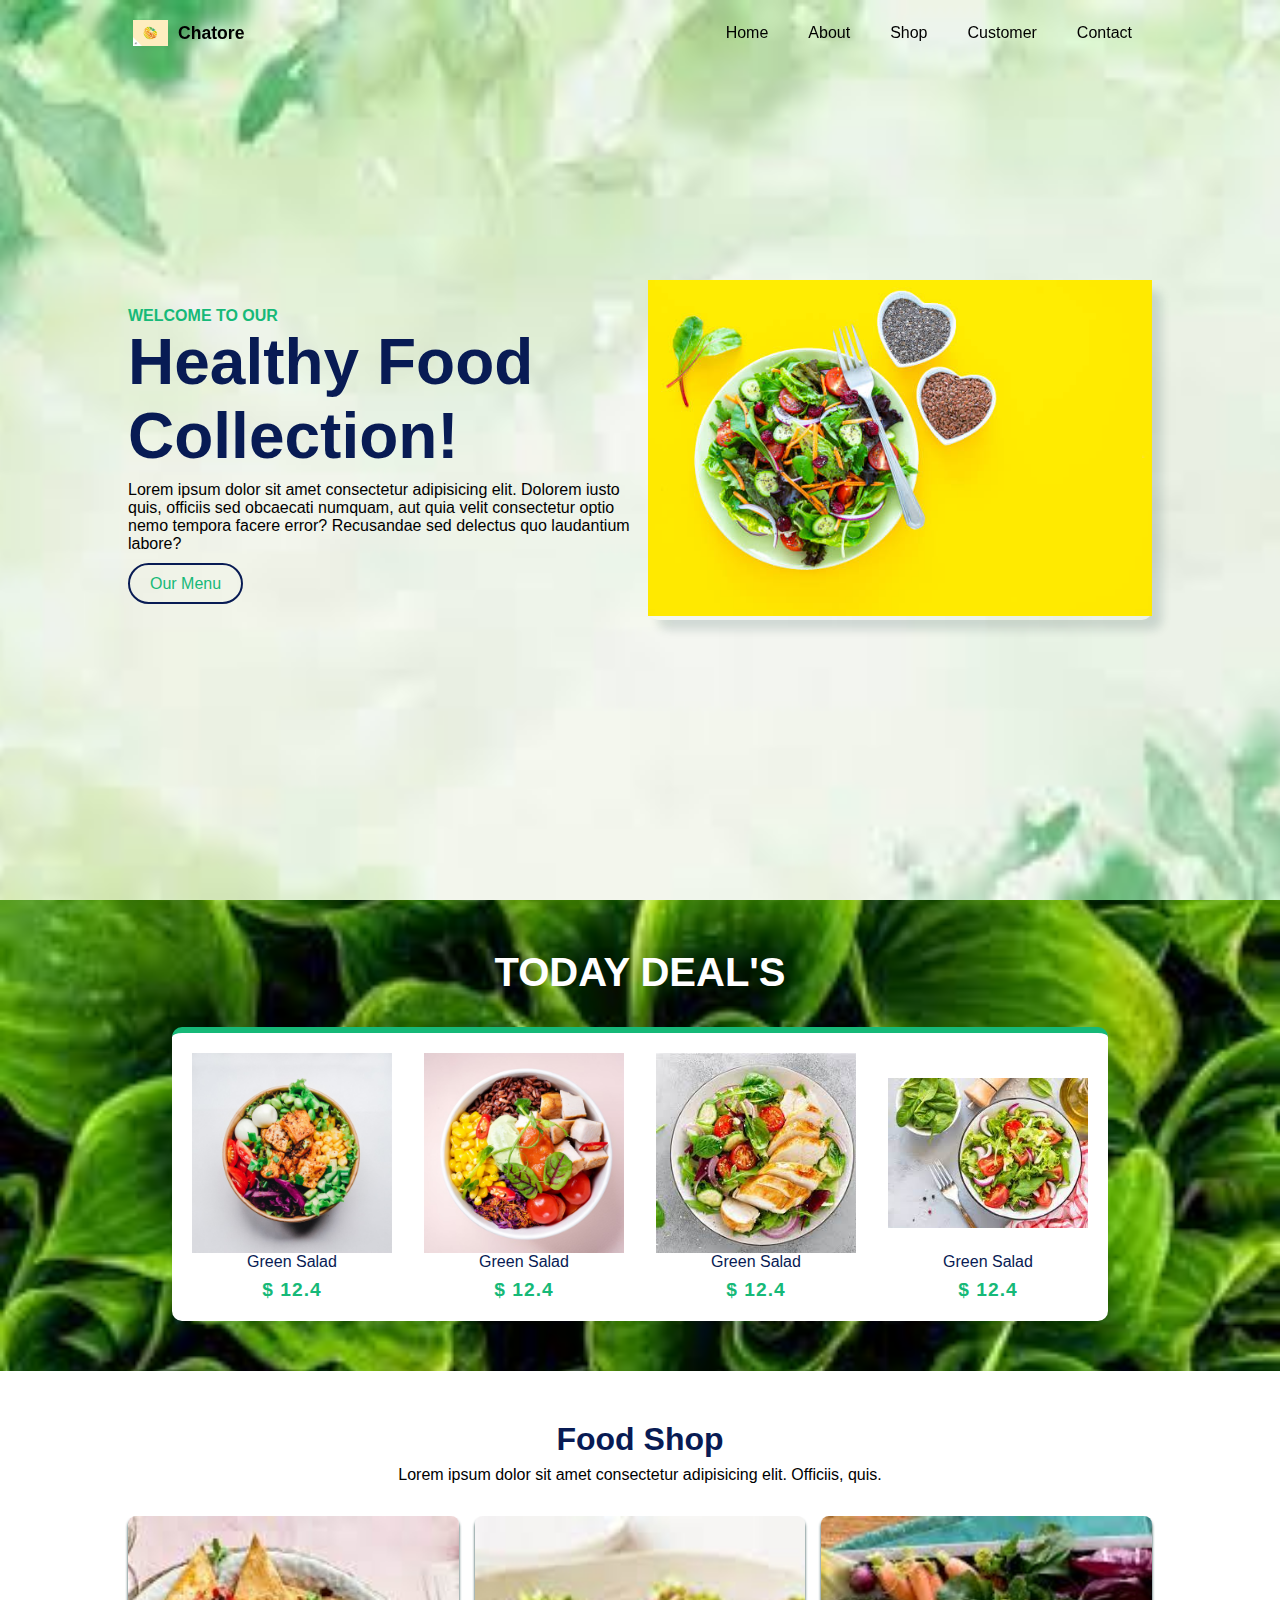
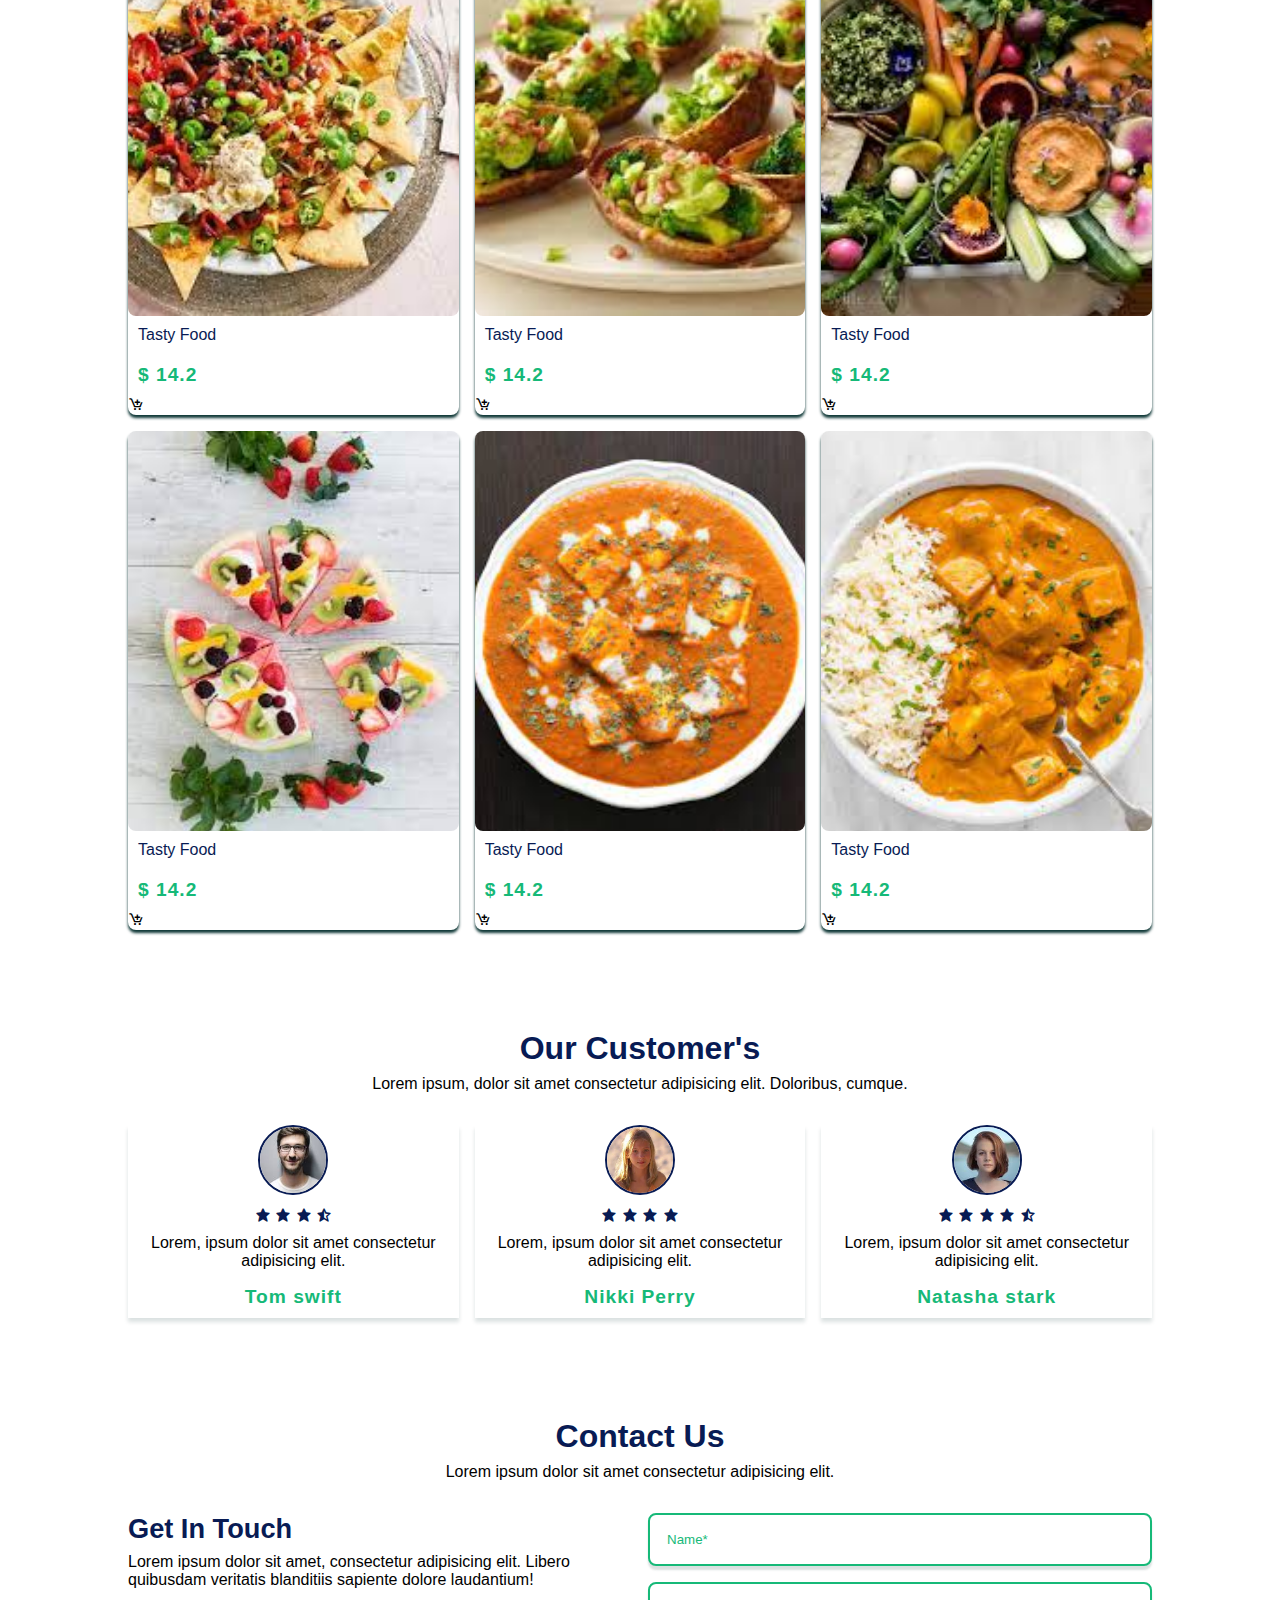
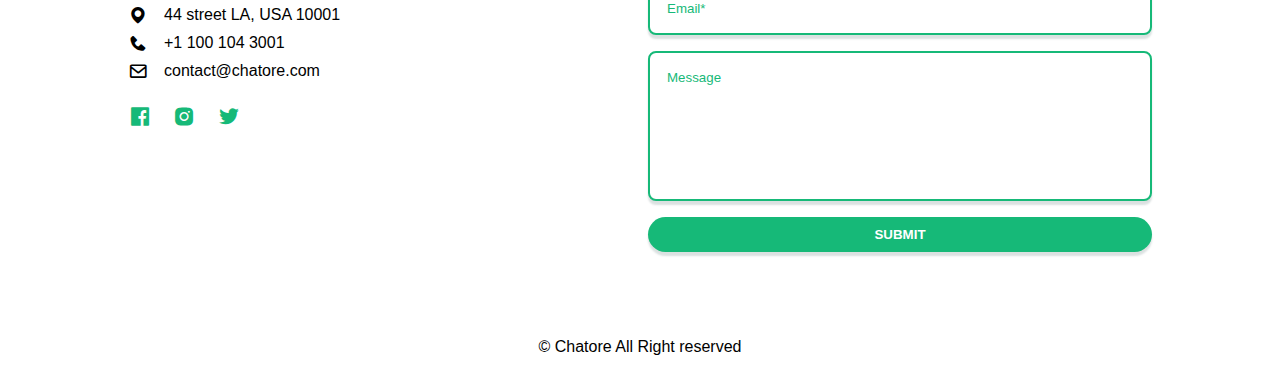
<file: E-Commerse/ecom.html>
<!DOCTYPE html>
<html lang="en">
<head>
    <meta charset="UTF-8">
    <meta name="viewport" content="width=device-width, initial-scale=1.0">
    <title>responsive Food Website</title>
    <link rel="stylesheet" href="ecom.css">
    <link rel="stylesheet" href="https://unpkg.com/boxicons@2.1.4/css/boxicons.min.css">
</head>
<body>
    <header>
        <a href="#" class="logo"><img src="logoo.jpg" alt="image">Chatore</a>
        <div class="bx bx-menu" id="menu-icon"></div>

        <ul class="navbar">
            <li><a href="#home">Home</a></li>
            <li><a href="#about">About</a></li>
            <li><a href="#shop">Shop</a></li>
            <li><a href="#customer">Customer</a></li>
            <li><a href="#contact">Contact</a></li>
        </ul>
    </header>
    <section class="home" id="home">
        <div class="home-text">
            <span>Welcome to our</span>
            <h1>Healthy Food <br>Collection!</h1>
            <p>Lorem ipsum dolor sit amet consectetur adipisicing elit. Dolorem iusto quis, officiis sed obcaecati numquam, aut quia velit consectetur optio nemo tempora facere error? Recusandae sed delectus quo laudantium labore?</p>
            <a href="#" class="btn">Our Menu</a>
        </div>
        <div class="home-img">
            <img src="home.jpg" alt="">
        </div>
    </section>
    <section class="about" id="about">
        <h1>Today Deal's</h1>

        <div class="about-container">
            <div class="about-box">
                <div class="box-img">
                    <img src="about1.avif" alt="">
                </div>
                <h3>Green Salad</h3>
                <h2>$ 12.4</h2>
            </div>
            <div class="about-box">
                <div class="box-img">
                    <img src="about2.avif" alt="">
                </div>
                <h3>Green Salad</h3>
                <h2>$ 12.4</h2>
            </div>
            <div class="about-box">
                <div class="box-img">
                    <img src="about3.jpg" alt="">
                </div>
                <h3>Green Salad</h3>
                <h2>$ 12.4</h2>
            </div>
            <div class="about-box">
                <div class="box-img">
                    <img src="about4.jpg" alt="">
                </div>
                <h3>Green Salad</h3>
                <h2>$ 12.4</h2>
            </div>
        </div>
    </section>

    <section class="shop" id="shop">
        <div class="heading">
            <h2>Food Shop</h2>
            <p>Lorem ipsum dolor sit amet consectetur adipisicing elit. Officiis, quis.</p>
        </div>
        <div class="shop-container">
            <div class="shop-box">
                <div class="shop-img">
                    <img src="shop1.jpeg" alt="">
                </div>
                <h3>Tasty Food</h3>
                <h2>$ 14.2</h2>
                <i class='bx bx-cart-add'></i>           
            </div>
            <div class="shop-box">
                <div class="shop-img">
                    <img src="shop2.jpeg" alt="">
                </div>
                <h3>Tasty Food</h3>
                <h2>$ 14.2</h2>
                <i class='bx bx-cart-add'></i>
           </div>
            <div class="shop-box">
                <div class="shop-img">
                    <img src="shop3.jpeg" alt="">
                </div>
                <h3>Tasty Food</h3>
                <h2>$ 14.2</h2>
                <i class='bx bx-cart-add'></i>
            </div>
            <div class="shop-box">
                <div class="shop-img">
                    <img src="shop4.jpeg" alt="">
                </div>
                <h3>Tasty Food</h3>
                <h2>$ 14.2</h2>
                <i class='bx bx-cart-add'></i>
            </div>
            <div class="shop-box">
                <div class="shop-img">
                    <img src="shop5.jpeg" alt="">
                </div>
                <h3>Tasty Food</h3>
                <h2>$ 14.2</h2>
                <i class='bx bx-cart-add'></i>
            </div>
            <div class="shop-box">
                <div class="shop-img">
                    <img src="shop6.jpeg" alt="">
                </div>
                <h3>Tasty Food</h3>
                <h2>$ 14.2</h2>
                <i class='bx bx-cart-add'></i>
            </div>
            
        </div>
    </section>

    <section class="customer" id="customer">
        <div class="heading">
            <h2>Our Customer's</h2>
            <p>Lorem ipsum, dolor sit amet consectetur adipisicing elit. Doloribus, cumque.</p>
        </div>
        <div class="customer-container">
            <div class="box">
                <img src="nc2" alt="">
                <div class="stars">
                    <i class='bx bxs-star'></i>
                    <i class='bx bxs-star'></i>
                    <i class='bx bxs-star'></i>
                    <i class='bx bxs-star-half'></i>
                </div>
                <p>Lorem, ipsum dolor sit amet consectetur adipisicing elit.</p>
                <h2>Tom swift</h2>
            </div>
            <div class="box">
                <img src="nc3" alt="">
                <div class="stars">
                    <i class='bx bxs-star'></i>
                    <i class='bx bxs-star'></i>
                    <i class='bx bxs-star'></i>
                    <i class='bx bxs-star'></i>                
                </div>
                <p>Lorem, ipsum dolor sit amet consectetur adipisicing elit.</p>
                <h2>Nikki Perry</h2>
            </div>
            <div class="box">
                <img src="nc1" alt="">
                <div class="stars">
                    <i class='bx bxs-star'></i>
                    <i class='bx bxs-star'></i>
                    <i class='bx bxs-star'></i>
                    <i class='bx bxs-star'></i>  
                    <i class='bx bxs-star-half'></i>       
                </div>
                <p>Lorem, ipsum dolor sit amet consectetur adipisicing elit.</p>
                <h2>Natasha stark</h2>
            </div>
        </div>
    </section>

    <section class="contact" id="contact">
        <div class="heading">
            <h2>Contact Us</h2>
            <p>Lorem ipsum dolor sit amet consectetur adipisicing elit.</p>
        </div>
        <div class="contact-container">
            <div class="contact-info">
                <h2>Get In Touch</h2>
                <p>Lorem ipsum dolor sit amet, consectetur adipisicing elit. Libero quibusdam veritatis blanditiis sapiente dolore laudantium!</p>
                <div class="adress">
                    <i class='bx bxs-map'><span>44 street LA, USA 10001</span></i>
                    <i class='bx bxs-phone'><span>+1 100 104 3001</span></i>
                    <i class='bx bx-envelope'><span>contact@chatore.com</span></i>
                </div>
                <div class="social">
                    <a href="#"><i class='bx bxl-facebook-square'></i></a>
                    <a href="#"><i class='bx bxl-instagram-alt'></i></a>
                    <a href="#"><i class='bx bxl-twitter'></i></a>
                </div>
            </div>
            <div class="contact-form">
                <form action="">
                    <input type="text" placeholder="Name*">
                    <input type="email" name="" id="" placeholder="Email*">
                    <textarea name="" id="" cols="30" rows="10" placeholder="Message"></textarea>
                    <input type="button" value="Submit" class="btn">
                </form>
            </div>
        </div>
    </section>
    <div class="copyright">
        <p>&#169; Chatore All Right reserved</p>
    </div>
    <script src="main.js"></script>
</body>
</html>
</file>
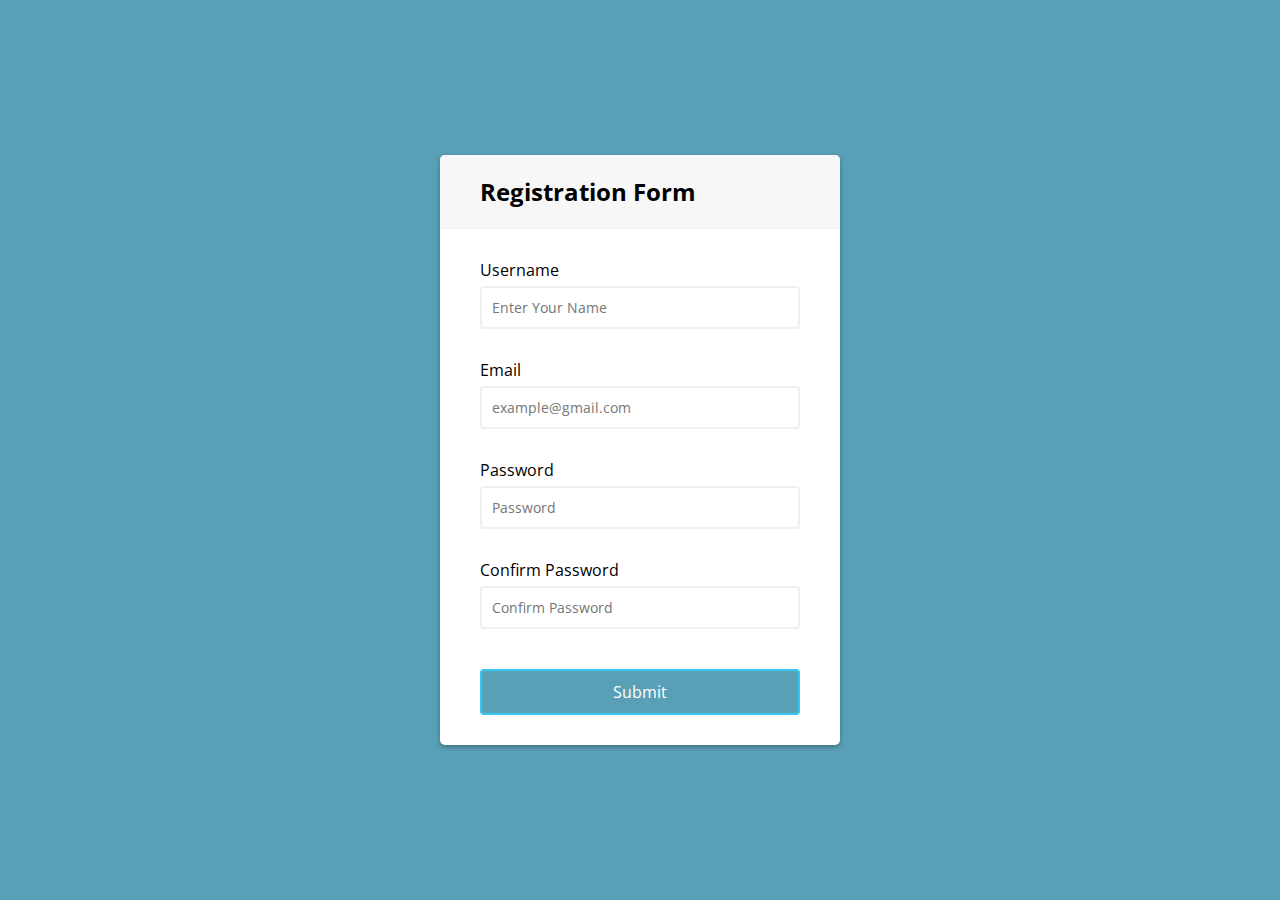
<file: Registration_Form/RForm.html>
<!DOCTYPE html>
<html lang="en">
<head>
    <meta charset="UTF-8">
    <meta name="viewport" content="width=device-width, initial-scale=1.0">
    <title>Registration Form</title>
    <link rel="stylesheet" href="https://cdnjs.cloudflare.com/ajax/libs/font-awesome/6.2.0/css/all.min.css">
    <link rel="stylesheet" href="RStyle.css">
</head>
<body>
    <div class="container">
        <div class="header">
            <h2>Registration Form</h2>
        </div>
        <form id="form" class="form">
            <div class="form-control">
                <label for="username">Username</label>
                <input type="text" placeholder="Enter Your Name" id="username" />
                <i class="fas fa-check-circle"></i>
                <i class="fas fa-exclamation-circle"></i>
                <small>Error message</small>
            </div>
            <div class="form-control">
                <label for="username">Email</label>
                <input type="email" placeholder="example@gmail.com" id="email" />
                <i class="fas fa-check-circle"></i>
                <i class="fas fa-exclamation-circle"></i>
                <small>Error message</small>
            </div>
            <div class="form-control">
                <label for="username">Password</label>
                <input type="password" placeholder="Password" id="password" />
                <i class="fas fa-check-circle"></i>
                <i class="fas fa-exclamation-circle"></i>
                <small>Error message</small>
            </div>
            <div class="form-control">
                <label for="username">Confirm Password</label>
                <input type="password" placeholder="Confirm Password" id="password2" />
                <i class="fas fa-check-circle"></i>
                <i class="fas fa-exclamation-circle"></i>
                <small>Error message</small>
            </div>
            <button>Submit</button>
        </form>
    </div>
    <script src="RScript.js"></script>
</body>
</html>
</file>
<file: E-Commerse/ecom.css>
*
{
    margin: 0;
    padding: 0;
    box-sizing: border-box;
    scroll-padding-top: 2rem;
    list-style: none;
    text-decoration: none;
    scroll-behavior: smooth;
    font-family: 'Poppins',sans-serif;
}
:root
{
    --main-color: #16b978;
    --second-color: #081b54;
}

section
{
    padding: 50px 10%;
}

img
{
    width: 100%;
}

*::selection
{
    color: #fff;
    background: var(--main-color);
}

header
{
    position: fixed;
    width: 100%;
    top: 0;
    right: 0;
    z-index: 1000;
    display: flex;
    align-items: center;
    justify-content: space-between;
    padding: 15px 10%;
    transition: 0.2s;
}
header.active{
    background: var(--second-color);
    box-shadow: 0 0 4px rgb(14 55 54 / 15%);
}

header.active .logo{
    color: #fff;
}
header.active .navbar a{
    color: #fff;
}

.logo
{
    display: flex;
    align-items: center;
    font-size: 1.1rem;
    font-weight: 600;
    color: black;
    padding: 5PX;
}

.logo img
{
    width: 35px;
    margin-right: 10px;
}

.navbar
{
    display: flex;
}

.navbar a
{
    font-size: 1rem;
    padding: 10px 20px;
    color: black;
    font-weight: 500;
}

.navbar a:hover
{
    color: #fff;
    background: var(--main-color);
    border-radius: 4px;
}

#menu-icon
{
    font-size: 24px;
    cursor: pointer;
    z-index: 10001;
    display: none;
}

.home{
    width: 100%;
    min-height: 100vh;
    display: flex;
    flex-wrap: wrap;
    align-items: center;
    background: url(final.jpeg);
    background-repeat: no-repeat;
    background-size: cover;
    background-position: center;
    gap: 1rem;
}
.home-img
{
    box-shadow:10px 10px 10PX rgb(14 55 54 / 15%);
    border-radius: 10px;
}
.home-text
{
    flex: 1 1 17rem;
}
.home-img
{
    flex: 1 1 17rem;
}
.home-text  span
{
    font-size: 1rem;
    text-transform: uppercase;
    font-weight: 600;
    color: var(--main-color);
}

.home-text h1{
    font-size: 4rem;
    color: var(--second-color);
}
.home-text p{
    margin: 0.5rem 0 1.4rem;
}
.btn{
    padding: 10px 20px;
    border: 2px solid var(--second-color);
    border-radius: 40px;
    color: var(--main-color);
    font-weight: 500;
}
.btn:hover{
    letter-spacing: 2px;
    color: #fff;
    background: var(--main-color);
}
.about
{
    display: flex;
    align-items: center;
    flex-direction: column;
    background: url(about-bg.jpeg);
    background-repeat: no-repeat;
    background-size: cover;
    background-position: center;
}
.about h1{
    font-size: 2.5rem;
    color: #fff;
    margin-bottom: 2rem;
    text-transform: uppercase;
}
.about-container
{
    background: #fff;
    display: flex;
    flex-wrap: wrap;
    align-items: center;
    border-radius: 10px;
    border-top: 6px solid var(--main-color);
    padding: 20px;
    gap: 2rem;
}
.box-img{
    width: 200px;
    height: 200px;
}

.box-img img{
    width: 100%;
    height: 100%;
    object-fit: contain;
    object-position: center;
}
.about-box{
    flex: 1 1 8rem;
    display: flex;
    flex-direction: column;
    align-items: center;
    text-align: center;
}
.about-box h3{
    font-size: 1rem;
    font-weight: 500;
    color: var(--second-color);
    margin: 0 0 0.5rem;
}
.about-box h2{
    font-size: 1.2rem;
    color: var(--main-color);
    letter-spacing: 1px;
}
.heading{
    text-align: center;
}
.heading h2{
    font-size: 2rem;
    color: var(--second-color);
    margin-bottom: 0.5rem;
}
.shop-container, 
.customer-container{
    display: flex;
    align-items: center;
    justify-content: center;
    flex-wrap: wrap;
    gap: 1rem;
    margin-top: 2rem;
}

.shop-box{
    position: relative;
    flex: 1 1 17rem;
    box-shadow: 0 3px 3px rgb(14, 55, 54);
    border-radius: 0.5rem;
    height: auto;
}

.shop-img{
    width: 100%;
    height: 400px;
    border-radius: 0.5rem;
    overflow: hidden;
}
.shop-img img{
    width: 100%;
    height: 100%;
    object-fit: cover;
    object-position: center;
}
.shop-img img:hover{
    transform: scale(1.1);
    transition: 0.5s;
}
.shop-box h3{
    font-size: 1rem;
    font-weight: 500;
    color: var(--second-color);
    padding: 10px;
}
.shop-box h2{
    font-size: 1.2rem;
    color: var(--main-color);
    letter-spacing: 1px;
    padding: 10px;
}
.shop-box .bxs-cart-add{
    position: absolute;
    right: 0;
    bottom: 0;
    font-size: 20px;
    padding: 10px;
    color: #fff;
    background: var(--main-color);
    border-radius: 4px 0 4px 0;
}
.shop-box .bxs-cart-add:hover{
    background: var(--second-color);
}
.customer-container .box{
    flex: 1 1 16rem;
    text-align: center;
    box-shadow: 0px 4px 4px rgb(14 55 54 / 15%);
}
.box img{
    width: 70px;
    height: 70px;
    border-radius: 50%;
    object-fit: cover;
    border: 2px solid var(--second-color);
}
.box .bx{
    color: var(--second-color);
    margin-top: 0.5rem;
}
.box p{
    margin: 0.5rem 0 1rem;
}
.box h2{
    font-size: 1.2rem;
    color: var(--main-color);
    letter-spacing: 1px;
    padding-bottom: 10px;
}
.contact-container{
    display: flex;
    flex-wrap: wrap;
    justify-content: center;
    gap: 1rem;
    margin-top: 2rem;
}

.contact-info{
    flex: 1 1 20rem;
}

.contact-form{
    flex: 1 1 20rem;
    display: flex;
    justify-content: center;
}

.contact-info h2{
    font-size: 1.7rem;
    color: var(--second-color);
}

.contact-info p{
    margin: 0.5rem 0 1rem;
}

.adress{
    display: flex;
    flex-direction: column;
}

.adress i{
    display: flex;
    align-items: center;
    margin-bottom: 0.5rem;
    font-size: 20px;
}

.adress span{
    font-size: 1rem;
    margin-left: 1rem;
}
.social{
    margin-top: 1rem;
}
.social a{
    font-size: 24px;
    color: var(--main-color);
    margin-right: 1rem;
}
.social a:hover{
    color: var(--second-color);
}
.contact-form form{
    width: 100%;
    display: flex;
    flex-direction: column;
}
form input, textarea{
    width: 100%;
    padding: 17px;
    border-radius: 0.5rem;
    outline: none;
    margin-bottom: 1rem;
    border: 2px solid  var(--main-color);
    box-shadow: 0 4px 2px rgb(14 55 54 / 15%);
}
form input::placeholder, textarea::placeholder{
    color: var(--main-color);
}
form textarea{
    resize: none;
    height: 150px;
}
form .btn{
    max-width: 100%;
    background: var(--main-color);
    color: #fff;
    text-transform: uppercase;
    font-weight: bold;
    border: none;
}

form .btn:hover{
    background: var(--second-color);
}
.copyright{
    padding: 20px;
    text-align: center;
}

@media (max-width: 1100px) {
    .home-text h1{
        font-size: 3rem;
    }
}

@media (max-width:991px) {
    header{
        padding: 18px 4%;
    }
    section{
        padding: 50px 4%;
    }
}
@media (max-width:991px) {
    header{
        padding: 11px 4%;
    }
    #menu-icon{
        display: initial;
    }

    header.active #menu-icon{
        color: #fff;
    }
    .navbar{
        border-radius: 10px;
    }
    header .navbar{
        position: absolute;
        top: -500px;     
        left: 0;
        right: 0;
        display: flex;
        flex-direction: column;
        background: var(--second-color);
        box-shadow: 0 4px 4px rgb(14 55 54 / 15%);
        transition: 0.2s ease;
        text-align: right;
    }

    .navbar.active
    {
        top: 100%;
    }
    .navbar a {
        padding: 1.5rem;
        display: block;
        color: #fff;
    }
    .home-text h1{
        font-size: 2.4rem;
    }
    .about h1{
        font-size: 2rem;
    }
    .heading h2{
        font-size: 1.6rem;
    }
    .contact-info he{
        font-size: 1.6rem;
    }
}
</file>
<file: Registration_Form/RStyle.css>
@import url('https://fonts.googleapis.com/css?family=Muli&display=swap');
@import url('https://fonts.googleapis.com/css?family=Open+Sans:400,500&display=swap');

* {
	box-sizing: border-box;
}

body {
	background-color: #59a0b6;
	font-family: 'Open Sans', sans-serif;
	display: flex;
	align-items: center;
	justify-content: center;
	min-height: 100vh;
	margin: 0;
}

.container {
	background-color: #fff;
	border-radius: 5px;
	box-shadow: 0 2px 5px rgba(0, 0, 0, 0.3);
	overflow: hidden;
	width: 400px;
	max-width: 100%;
}

.header {
	border-bottom: 1px solid #f0f0f0;
	background-color: #f7f7f7;
	padding: 20px 40px;
}

.header h2 {
	margin: 0;
}

.form {
	padding: 30px 40px;	
}

.form-control {
	margin-bottom: 10px;
	padding-bottom: 20px;
	position: relative;
}

.form-control label {
	display: inline-block;
	margin-bottom: 5px;
}

.form-control input {
	border: 2px solid #f0f0f0;
	border-radius: 4px;
	display: block;
	font-family: inherit;
	font-size: 14px;
	padding: 10px;
	width: 100%;
}

.form-control input:focus {
	outline: 0;
	border-color: #777;
}

.form-control.success input {
	border-color: #2ecc71;
}

.form-control.error input {
	border-color: #e74c3c;
}

.form-control i {
	visibility: hidden;
	position: absolute;
	top: 40px;
	right: 10px;
}

.form-control.success i.fa-check-circle {
	color: #2ecc71;
	visibility: visible;
}

.form-control.error i.fa-exclamation-circle {
	color: #e74c3c;
	visibility: visible;
}

.form-control small {
	color: #e74c3c;
	position: absolute;
	bottom: 0;
	left: 0;
	visibility: hidden;
}

.form-control.error small {
	visibility: visible;
}

.form button {
	background-color: #59a0b6;
	border: 2px solid #36c7f3;
	border-radius: 4px;
	color: #fff;
	display: block;
	font-family: inherit;
	font-size: 16px;
	padding: 10px;
	margin-top: 20px;
	cursor: pointer;
	width: 100%;
    transition: all 0.2s ease;
}

button:active{
    transform: scale(0.90);
}
</file>
